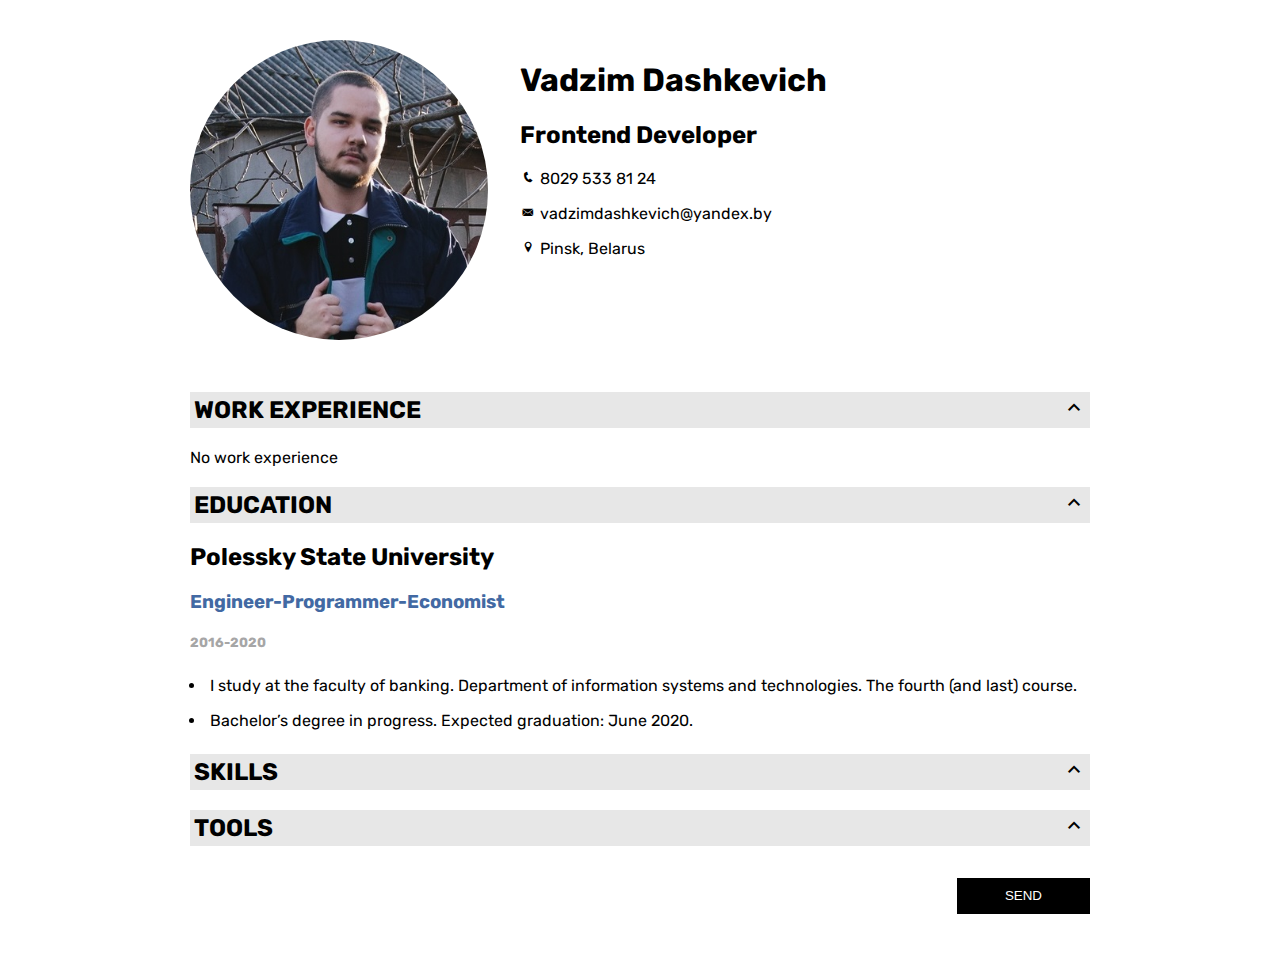
<file: Верстка/index.html>
<!DOCTYPE html>
<html>
  <head>
    <meta charset="utf-8" />
    <title>Resume</title>
    <meta name="description" content="An Icon Font Generated By IcoMoon.io" />
    <meta name="viewport" content="width=device-width, initial-scale=1" />
    <link rel="stylesheet" href="styles/style.css" />
    <link
      href="https://fonts.googleapis.com/css?family=Rubik&display=swap"
      rel="stylesheet"
    />
    <link rel="stylesheet" href="style.css" />
  </head>

  <body>
    <div class="container">
      <section class="contact-section">
        <div class="contact-photo">
          <img src="images/eEt2sKrGh00.jpg" alt="me" />
        </div>
        <div class="contact-info">
          <h1>Vadzim Dashkevich</h1>
          <h2>Frontend Developer</h2>
          <div>
            <p><span class="icon-phone"></span> 8029 533 81 24</p>
          </div>
          <div>
            <p><span class="icon-mail"></span> vadzimdashkevich@yandex.by</p>
          </div>
          <div>
            <p><span class="icon-geo-point"></span> Pinsk, Belarus</p>
          </div>
        </div>
      </section>
      <main>
        <section class="work-experience">
          <h2 class="section-title">
            WORK EXPERIENCE <span class="icon-arrow-up"></span>
          </h2>
          <div class="content">
            <p>No work experience</p>
          </div>
        </section>
        <section class="work-education">
          <h2 class="section-title">
            EDUCATION<span class="icon-arrow-up"></span>
          </h2>
          <div class="content">
            <h2 class="content-title">Polessky State University</h2>
            <h3 class="content-subtitle">Engineer-Programmer-Economist</h3>
            <h5 class="content-date">2016-2020</h5>
            <ul>
              <li>
                I study at the faculty of banking. Department of information systems and technologies. The fourth (and last) course.
              </li>
              <li>
                Bachelor’s degree in progress. Expected graduation: June 2020.
              </li>
            </ul>
          </div>
        </section>
        <section class="work-skills">
          <h2 class="section-title">
            SKILLS <span class="icon-arrow-up"></span>
          </h2>
          <div class="content"></div>
        </section>
        <section class="work-tools">
          <h2 class="section-title">
            TOOLS <span class="icon-arrow-up"></span>
          </h2>
        </section>
      </main>
      <button class="btn-send">SEND</button>
    </div>
  </body>
</html>
</file>
<file: Верстка/styles/style.css>
body {
  font-family: "Rubik";
}

.container {
  max-width: 900px;
  margin: 0 auto;
  padding: 2rem 0;
}

.contact-section {
  display: flex;
  justify-content: flex-start;
}

.contact-photo {
  margin-right: 2rem;
}

.contact-photo > img {
  border-radius: 50%;
  max-height: 300px;
}

.work-experience {
  margin-top: 3rem;
}

.section-title {
  background: #e7e7e7;
  padding: 0.25rem;
  display: flex;
  justify-content: space-between;
}

.btn-send {
  display: block;
  margin-top: 2rem;
  margin-left: auto;
  border: none;
  padding: 0.65rem 3rem;
  background: black;
  color: #fff;
  cursor: pointer;
}

.content-subtitle {
  color: #4269a3;
}

.content-date {
  color: #a6a6a6;
}

ul {
  list-style-type: disc;
  padding-left: 1rem;
}

ul > li {
  margin: 0.5rem 0;
  padding: 0.25rem;
}

@media screen and (max-width: 600px) {
  .contact-section {
    display: flex;
    align-items: center;
    flex-direction: column;
    justify-content: center;
  }
}
</file>
<file: Верстка/style.css>
@font-face {
  font-family: "resume-icons";
  src: url("fonts/resume-icons.eot?up73aj");
  src: url("fonts/resume-icons.eot?up73aj#iefix") format("embedded-opentype"),
    url("fonts/resume-icons.ttf?up73aj") format("truetype"),
    url("fonts/resume-icons.woff?up73aj") format("woff"),
    url("fonts/resume-icons.svg?up73aj#resume-icons") format("svg");
  font-weight: normal;
  font-style: normal;
  font-display: block;
}

[class^="icon-"],
[class*=" icon-"] {
  font-family: "resume-icons" !important;
  font-style: normal;
  font-weight: normal;
  font-variant: normal;
  text-transform: none;
  line-height: 1;
  -webkit-font-smoothing: antialiased;
  -moz-osx-font-smoothing: grayscale;
}

.icon-arrow-down:before {
  content: "\e900";
}
.icon-arrow-up:before {
  content: "\e901";
}
.icon-geo-point:before {
  content: "\e902";
}
.icon-mail:before {
  content: "\e903";
}
.icon-phone:before {
  content: "\e904";
}
</file>
